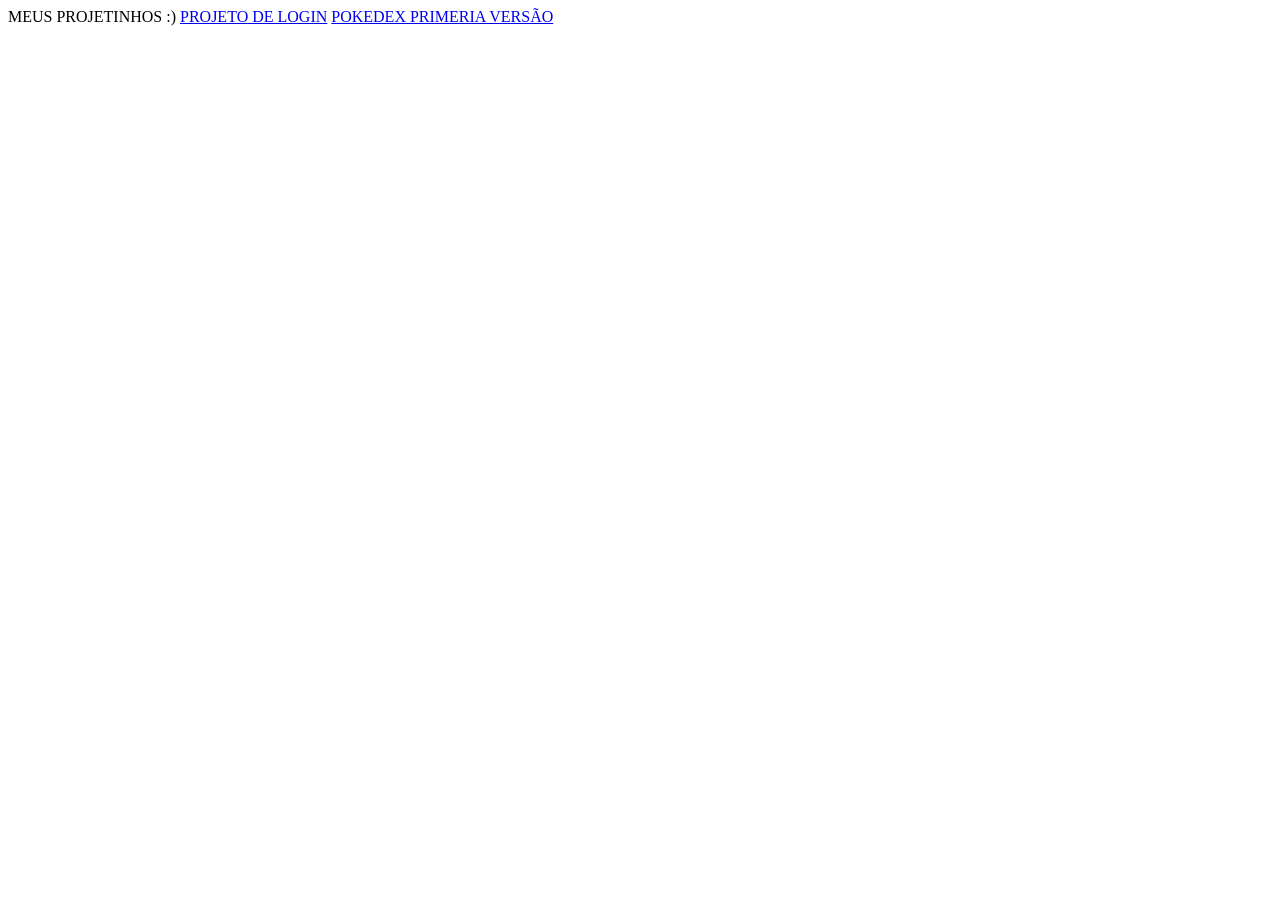
<file: index.html>
<!DOCTYPE html>
<html lang="pt-br">
<head>
    <meta charset="UTF-8">
    <meta name="viewport" content="width=device-width, initial-scale=1.0">
    <title>Document</title>
</head>
<body>
    MEUS PROJETINHOS :)
    <a href="LOGIN PROJECT 1/">PROJETO DE LOGIN</a>
    <a href="pokedex p1/">POKEDEX PRIMERIA VERSÃO</a>
</body>
</html>
</file>
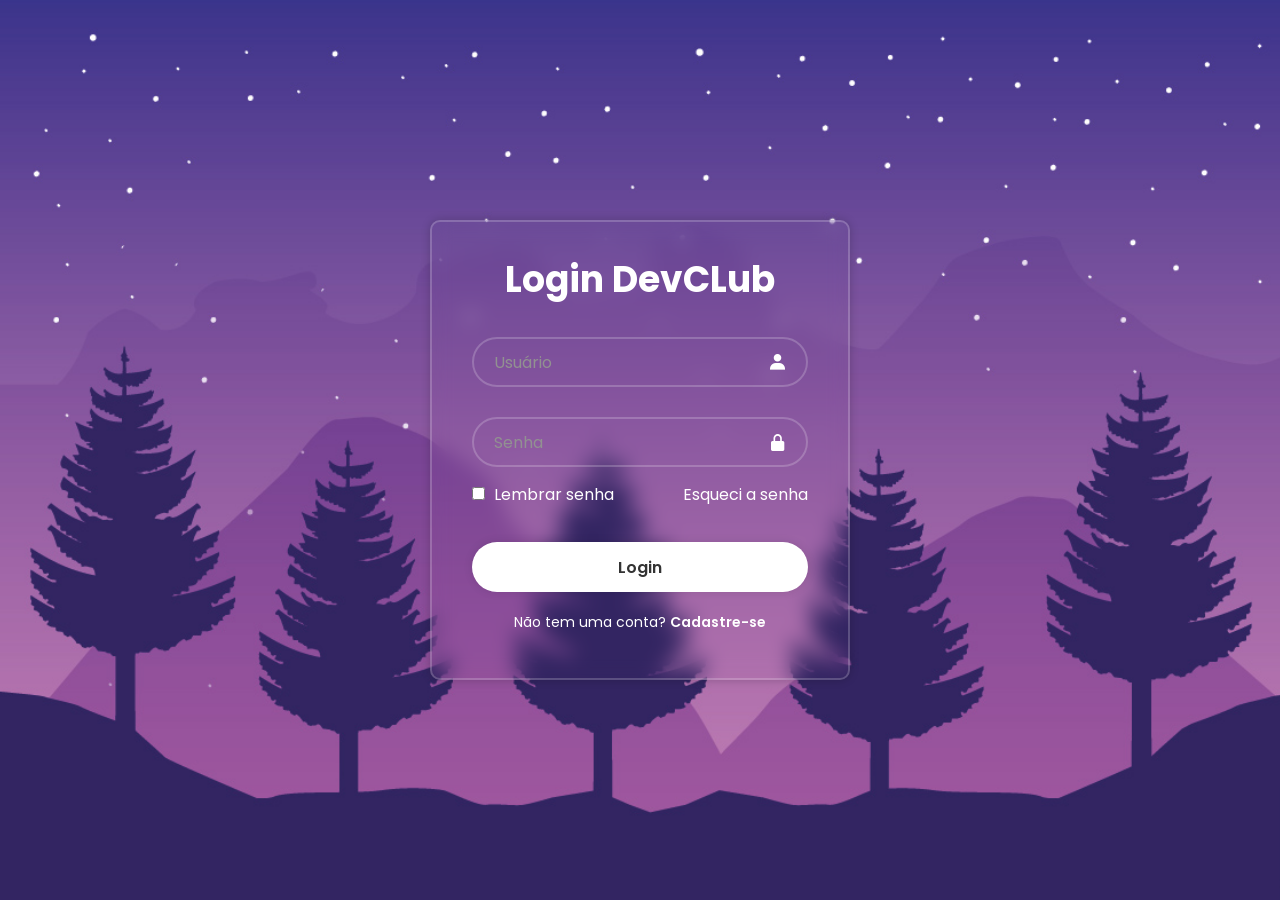
<file: LOGIN PROJECT 1/index.html>
<!DOCTYPE html>
<html lang="pt-br">
<head>
    <meta charset="UTF-8">
    <meta name="viewport" content="width=device-width, initial-scale=1.0">
    <link href='https://unpkg.com/boxicons@2.1.4/css/boxicons.min.css'rel='stylesheet'>
    <link rel="stylesheet" href="style.css">
    <title>DevClub Login</title>
</head>
<body>
    <main class="container">
        <form>
            <h1>Login DevCLub</h1>

            <div class="input-box">
                <input placeholder="Usuário" type="email">
                <i class="bx bxs-user"></i>
            </div>

            <div class="input-box">
                <input placeholder="Senha" type="password">
                <i class="bx bxs-lock-alt"></i>
            </div>

            <div class="remember-forgot">
                <label>
                    <input type="checkbox">
                    Lembrar senha
                </label>
                <a href="#">Esqueci a senha</a>
            </div>

            <button type="submit" class="login">Login</button>

            <div class="register-link">
                <p>Não tem uma conta? <a href="#">Cadastre-se</a></p>
            </div>
        </form>

    </main>

</body>
</html>
</file>
<file: LOGIN PROJECT 1/style.css>
@import url('https://fonts.googleapis.com/css2?family=Poppins:ital,wght@0,100;0,200;0,300;0,400;0,500;0,600;0,700;0,800;0,900;1,100;1,200;1,300;1,400;1,500;1,600;1,700;1,800;1,900&family=Roboto:ital,wght@0,100..900;1,100..900&display=swap');

*{
    margin: 0;
    padding: 0;
    box-sizing: border-box;
    font-family: "Poppins", sans-serif;
}

body{
    display: flex;
    justify-content: center;
    align-items: center;
    min-height: 100vh;
    background: url('./img/img.jpg');
    background-size: cover;
    background-position: center;
}

.container{
    width: 420px;
    background-color: transparent;
    border: 2px solid rgba(255, 255, 255, .2);
    border-radius: 10px;
    color: white;
    padding: 30px 40px;
    box-shadow: 0 0 10px rgba(0, 0, 0, .2);
    backdrop-filter: blur(10px);
}

.container h1 {
    font-size: 36px;
    text-align: center;
}

.input-box {
    position: relative;
    width: 100%;
    height: 50px;
    margin: 30px 0;
}

.input-box input{
    width: 100%;
    height: 100%;
    background-color: transparent;
    border: 2px solid rgba(255, 255, 255, .2);
    border-radius: 40px;
    outline: none;
    font-size: 16px;
    color: #fff;
    padding: 20px 45px 20px 20px;
}

.input-box input::placeholder{
    color: #929191;
}

.input-box i {
    position: absolute;
    right: 20px;
    top: 50%;
    transform: translateY(-50%);
    font-size: 20px;
}

.remember-forgot{
    display: flex;
    justify-content: space-between;
    margin: -15px 0 15px;
}
.remember-forgot label input{
    accent-color: white;
    margin-right: 5px;
}

.remember-forgot a {
    text-decoration: none;
    color: white;
}

.remember-forgot a:hover {
    text-decoration: underline;
}


.login {
    width: 100%;
    height: 50px;
    background-color: white;
    border: none;
    border-radius: 40px;
    cursor: pointer;
    font-size: 16px;
    color: #333;
    font-weight: 600;
    box-shadow: 0 0 10px rgba(0, 0, 0, .1);
    margin-top: 20px;
}

.login:hover {
    background-color: transparent;
    border: 2px solid rgba(255, 255, 255, .2);
    color: white;
    transition: 0.5s;
}

.register-link {
    font-size: 14px;
    text-align: center;
    margin: 20px 0 15px;
}

.register-link a {
    text-decoration: none;
    color: white;
    font-weight: 600;
}

.register-link:hover {
    text-decoration: underline;
}
</file>
